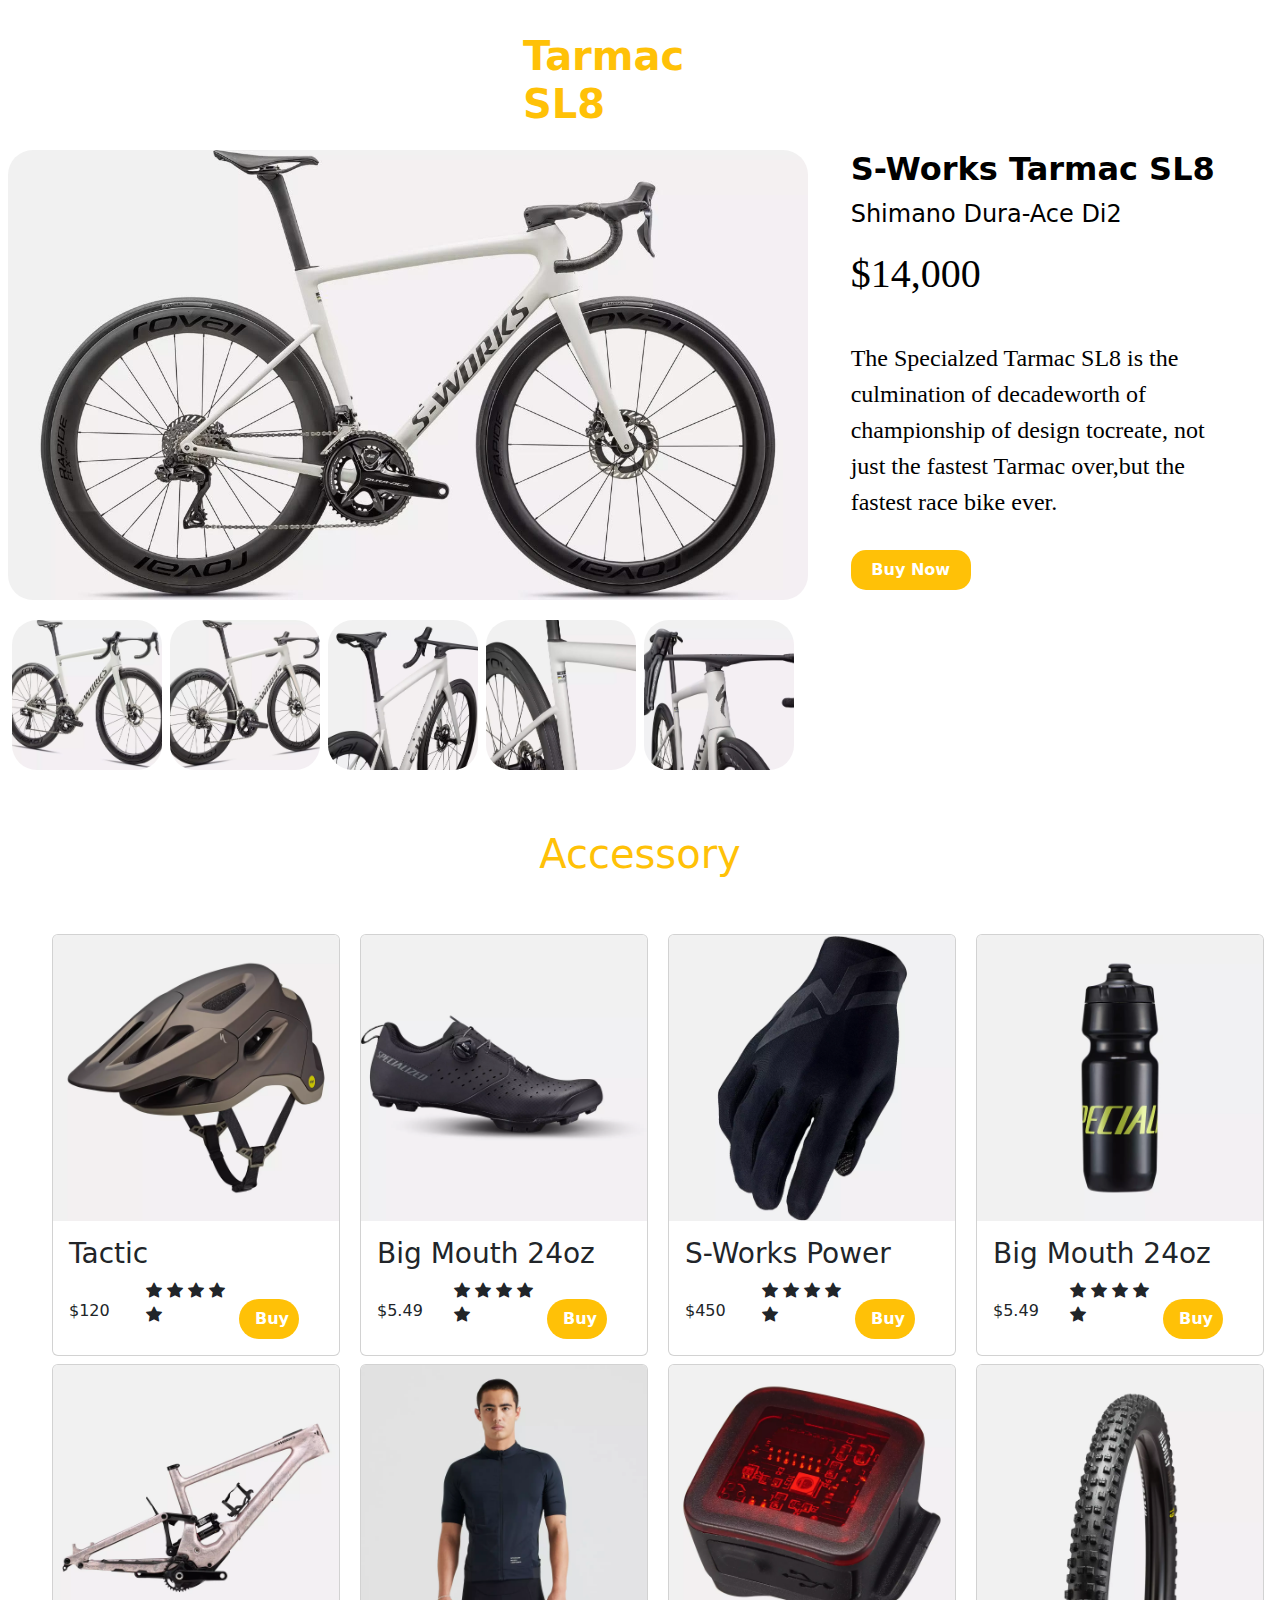
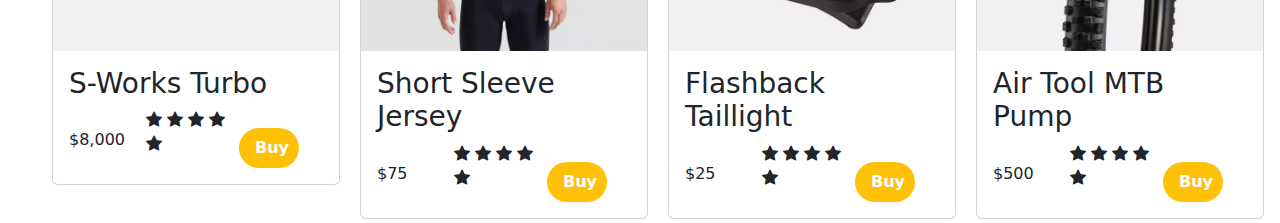
<file: page/index.html>
<!DOCTYPE html>
<html lang="en">
  <head>
    <meta charset="UTF-8" />
    <meta name="viewport" content="width=device-width, initial-scale=1.0" />
    <title>Flexbox in Bootstrap</title>
    <link
      href="https://cdn.jsdelivr.net/npm/bootstrap@5.3.0/dist/css/bootstrap.min.css"
      rel="stylesheet"
    />
    <link
      href="https://cdn.jsdelivr.net/npm/bootstrap-icons/font/bootstrap-icons.css"
      rel="stylesheet"
    />
  </head>
  <body>
    <div class="d-flex flex-column">
      <div
        class="p-2 text-white m-auto mt-4"
        style="width: 250px; height: 70px"
      >
        <h1 class="fs-1 text-warning fw-bold">Tarmac SL8</h1>
      </div>
      <div class="p-2 text-white d-flex mt-5">
        <div class="w-100 h-80">
          <img
            src="/img/bike-3.jpg"
            alt="Left Aligned"
            class="float-start"
            style="width: 800px; height: 450px; border-radius: 25px"
          />
        </div>
        <div class="col-sm-6 col-md-4">
          <div class="w-50 h-100 bg-white">
            <div class="bike-3" style="width: 380px; height: 100px">
              <h1 class="fs-2 fw-bold text-black">S-Works Tarmac SL8</h1>
              <p class="fs-4 text-black">Shimano Dura-Ace Di2</p>
            </div>
            <div class="bike-2" style="width: 380px; height: 90px">
              <h1 class="fs-1 text-black" style="font-family: Averia Libre">
                $14,000
              </h1>
            </div>
            <div class="text" style="width: 380px; height: 210px">
              <p class="fs-4 text-black" style="font-family: Averia Libre">
                The Specialzed Tarmac SL8 is the culmination of decadeworth of
                championship of design tocreate, not just the fastest Tarmac
                over,but the fastest race bike ever.
              </p>
            </div>
            <div
              class="bg-warning"
              style="
                width: 120px;
                height: 40px;
                border-radius: 15px;
                display: flex;
                justify-content: center;
                align-items: center;
              "
            >
              <ul class="nav">
                <li class="nav-item">
                  <a
                    class="nav-link active text-white font-Averia Libre fw-bold"
                    aria-current="page"
                    href=""
                    >Buy Now</a
                  >
                </li>
              </ul>
            </div>
          </div>
        </div>
      </div>
      <div class="p-2 text-white d-flex">
        <div
          class="m-1"
          style="width: 150px; height: 150px; border-radius: 20px"
        >
          <img
            src="/img/bike-4.jpg"
            alt="Left Aligned"
            class="float-start"
            style="
              width: 100%;
              height: 100%;
              border-radius: 25px;
              object-fit: cover;
            "
          />
        </div>
        <div
          class="m-1"
          style="width: 150px; height: 150px; border-radius: 20px"
        >
          <img
            src="/img/bike-5.jpg"
            alt="Left Aligned"
            class="float-start"
            style="
              width: 100%;
              height: 100%;
              border-radius: 25px;
              object-fit: cover;
            "
          />
        </div>
        <div
          class="m-1"
          style="width: 150px; height: 150px; border-radius: 20px"
        >
          <img
            src="/img/bike-6.jpg"
            alt="Left Aligned"
            class="float-start"
            style="
              width: 100%;
              height: 100%;
              border-radius: 25px;
              object-fit: cover;
            "
          />
        </div>
        <div
          class="m-1"
          style="width: 150px; height: 150px; border-radius: 20px"
        >
          <img
            src="/img/bike-7.jpg"
            alt="Left Aligned"
            class="float-start"
            style="
              width: 100%;
              height: 100%;
              border-radius: 25px;
              object-fit: cover;
            "
          />
        </div>
        <div
          class="m-1"
          style="width: 150px; height: 150px; border-radius: 20px"
        >
          <img
            src="/img/bike-8.jpg"
            alt="Left Aligned"
            class="float-start"
            style="
              width: 100%;
              height: 100%;
              border-radius: 25px;
              object-fit: cover;
            "
          />
        </div>
      </div>
      <div class="m-1 m-auto mt-5" style="width: 200px; height: 100px">
        <h1
          class="fs-1 text-warning d-flex justify-content-center align-items-center"
        >
          Accessory
        </h1>
      </div>

      <div class="ms-5 d-flex">
        <div class="col-lg-3 col-md-3 col-sm-6 col-12">
          <div class="card m-1" style="width: 18rem">
            <img src="/img/hat-1.webp" class="card-img-top" alt="Card Image" />
            <div class="card-body">
              <h3 class="card-title">Tactic</h3>
              <p class="m-auto" style="width: 100px; height: 20px">
                <i class="bi bi-star-fill" style="font-size: 1rem"></i>
                <i class="bi bi-star-fill" style="font-size: 1rem"></i>
                <i class="bi bi-star-fill" style="font-size: 1rem"></i>
                <i class="bi bi-star-fill" style="font-size: 1rem"></i>
                <i class="bi bi-star-fill" style="font-size: 1rem"></i>
              </p>
              <div class="d-flex">
                <div class="bg" style="width: 60px; height: 40px">$120</div>
                <div
                  class="bg-warning"
                  style="
                    width: 60px;
                    height: 40px;
                    margin-left: 110px;
                    border-radius: 20px;
                  "
                >
                  <ul class="nav">
                    <li class="nav-item">
                      <a
                        class="nav-link active text-white font-Averia Libre fw-bold"
                        aria-current="page"
                        href=""
                        >Buy</a
                      >
                    </li>
                  </ul>
                </div>
              </div>
            </div>
          </div>
        </div>
        <div class="col-lg-3 col-md-3 col-sm-6 col-12">
          <div class="card m-1" style="width: 18rem">
            <img src="/img/shoes.webp" class="card-img-top" alt="Card Image" />
            <div class="card-body">
              <h3 class="card-title">Big Mouth 24oz</h3>
              <p class="m-auto" style="width: 100px; height: 20px">
                <i class="bi bi-star-fill" style="font-size: 1rem"></i>
                <i class="bi bi-star-fill" style="font-size: 1rem"></i>
                <i class="bi bi-star-fill" style="font-size: 1rem"></i>
                <i class="bi bi-star-fill" style="font-size: 1rem"></i>
                <i class="bi bi-star-fill" style="font-size: 1rem"></i>
              </p>
              <div class="d-flex">
                <div class="bg" style="width: 60px; height: 40px">$5.49</div>
                <div
                  class="bg-warning"
                  style="
                    width: 60px;
                    height: 42x;
                    margin-left: 110px;
                    border-radius: 20px;
                  "
                >
                  <ul class="nav">
                    <li class="nav-item">
                      <a
                        class="nav-link active text-white font-Averia Libre fw-bold"
                        aria-current="page"
                        href=""
                        >Buy</a
                      >
                    </li>
                  </ul>
                </div>
              </div>
            </div>
          </div>
        </div>
        <div class="col-lg-3 col-md-3 col-sm-6 col-12">
          <div class="card m-1" style="width: 18rem">
            <img src="/img/daiii.webp" class="card-img-top" alt="Card Image" />
            <div class="card-body">
              <h3 class="card-title">S-Works Power</h3>
              <p class="m-auto" style="width: 100px; height: 20px">
                <i class="bi bi-star-fill" style="font-size: 1rem"></i>
                <i class="bi bi-star-fill" style="font-size: 1rem"></i>
                <i class="bi bi-star-fill" style="font-size: 1rem"></i>
                <i class="bi bi-star-fill" style="font-size: 1rem"></i>
                <i class="bi bi-star-fill" style="font-size: 1rem"></i>
              </p>
              <div class="d-flex">
                <div class="bg" style="width: 60px; height: 40px">$450</div>
                <div
                  class="bg-warning"
                  style="
                    width: 60px;
                    height: 40px;
                    margin-left: 110px;
                    border-radius: 20px;
                  "
                >
                  <ul class="nav">
                    <li class="nav-item">
                      <a
                        class="nav-link active text-white font-Averia Libre fw-bold"
                        aria-current="page"
                        href=""
                        >Buy</a
                      >
                    </li>
                  </ul>
                </div>
              </div>
            </div>
          </div>
        </div>

        <div class="col-lg-3 col-md-3 col-sm-6 col-12">
          <div class="card m-1" style="width: 18rem">
            <img
              src="/img/bottle-water.webp"
              class="card-img-top"
              alt="Card Image"
            />
            <div class="card-body">
              <h3 class="card-title">Big Mouth 24oz</h3>
              <p class="m-auto" style="width: 100px; height: 20px">
                <i class="bi bi-star-fill" style="font-size: 1rem"></i>
                <i class="bi bi-star-fill" style="font-size: 1rem"></i>
                <i class="bi bi-star-fill" style="font-size: 1rem"></i>
                <i class="bi bi-star-fill" style="font-size: 1rem"></i>
                <i class="bi bi-star-fill" style="font-size: 1rem"></i>
              </p>
              <div class="d-flex">
                <div class="bg" style="width: 60px; height: 40px">$5.49</div>
                <div
                  class="bg-warning"
                  style="
                    width: 60px;
                    height: 40px;
                    margin-left: 110px;
                    border-radius: 20px;
                  "
                >
                  <ul class="nav">
                    <li class="nav-item">
                      <a
                        class="nav-link active text-white font-Averia Libre fw-bold"
                        aria-current="page"
                        href=""
                        >Buy</a
                      >
                    </li>
                  </ul>
                </div>
              </div>
            </div>
          </div>
        </div>
      </div>
      <div class="ms-5 d-flex">
        <div class="col-lg-3 col-md-3 col-sm-6 col-12">
          <div class="card m-1" style="width: 18rem">
            <img
              src="/img/daii-kong2.webp"
              class="card-img-top"
              alt="Card Image"
            />
            <div class="card-body">
              <h3 class="card-title">S-Works Turbo</h3>
              <p class="m-auto" style="width: 100px; height: 20px">
                <i class="bi bi-star-fill" style="font-size: 1rem"></i>
                <i class="bi bi-star-fill" style="font-size: 1rem"></i>
                <i class="bi bi-star-fill" style="font-size: 1rem"></i>
                <i class="bi bi-star-fill" style="font-size: 1rem"></i>
                <i class="bi bi-star-fill" style="font-size: 1rem"></i>
              </p>
              <div class="d-flex">
                <div class="bg" style="width: 60px; height: 40px">$8,000</div>
                <div
                  class="bg-warning"
                  style="
                    width: 60px;
                    height: 40px;
                    margin-left: 110px;
                    border-radius: 20px;
                  "
                >
                  <ul class="nav">
                    <li class="nav-item">
                      <a
                        class="nav-link active text-white font-Averia Libre fw-bold"
                        aria-current="page"
                        href=""
                        >Buy</a
                      >
                    </li>
                  </ul>
                </div>
              </div>
            </div>
          </div>
        </div>
        <div class="col-lg-3 col-md-3 col-sm-6 col-12">
          <div class="card m-1" style="width: 18rem">
            <img
              src="/img/t-shirt.webp"
              class="card-img-top"
              alt="Card Image"
            />
            <div class="card-body">
              <h3 class="card-title">Short Sleeve Jersey</h3>
              <p class="m-auto" style="width: 100px; height: 20px">
                <i class="bi bi-star-fill" style="font-size: 1rem"></i>
                <i class="bi bi-star-fill" style="font-size: 1rem"></i>
                <i class="bi bi-star-fill" style="font-size: 1rem"></i>
                <i class="bi bi-star-fill" style="font-size: 1rem"></i>
                <i class="bi bi-star-fill" style="font-size: 1rem"></i>
              </p>
              <div class="d-flex">
                <div class="bg" style="width: 60px; height: 40px">$75</div>
                <div
                  class="bg-warning"
                  style="
                    width: 60px;
                    height: 40px;
                    margin-left: 110px;
                    border-radius: 20px;
                  "
                >
                  <ul class="nav">
                    <li class="nav-item">
                      <a
                        class="nav-link active text-white font-Averia Libre fw-bold"
                        aria-current="page"
                        href=""
                        >Buy</a
                      >
                    </li>
                  </ul>
                </div>
              </div>
            </div>
          </div>
        </div>
        <div class="col-lg-3 col-md-3 col-sm-6 col-12">
          <div class="card m-1" style="width: 18rem">
            <img src="/img/acces.webp" class="card-img-top" alt="Card Image" />
            <div class="card-body">
              <h3 class="card-title">Flashback Taillight</h3>
              <p class="m-auto" style="width: 100px; height: 20px">
                <i class="bi bi-star-fill" style="font-size: 1rem"></i>
                <i class="bi bi-star-fill" style="font-size: 1rem"></i>
                <i class="bi bi-star-fill" style="font-size: 1rem"></i>
                <i class="bi bi-star-fill" style="font-size: 1rem"></i>
                <i class="bi bi-star-fill" style="font-size: 1rem"></i>
              </p>
              <div class="d-flex">
                <div class="bg" style="width: 60px; height: 40px">$25</div>
                <div
                  class="bg-warning"
                  style="
                    width: 60px;
                    height: 40px;
                    margin-left: 110px;
                    border-radius: 20px;
                  "
                >
                  <ul class="nav">
                    <li class="nav-item">
                      <a
                        class="nav-link active text-white font-Averia Libre fw-bold"
                        aria-current="page"
                        href=""
                        >Buy</a
                      >
                    </li>
                  </ul>
                </div>
              </div>
            </div>
          </div>
        </div>
        <div class="col-lg-3 col-md-3 col-sm-6 col-12">
          <div class="card m-1" style="width: 18rem">
            <img
              src="/img/som-bork-kong.webp "
              class="card-img-top"
              alt="Card Image"
            />
            <div class="card-body">
              <h3 class="card-title">Air Tool MTB Pump</h3>
              <p class="m-auto" style="width: 100px; height: 20px">
                <i class="bi bi-star-fill" style="font-size: 1rem"></i>
                <i class="bi bi-star-fill" style="font-size: 1rem"></i>
                <i class="bi bi-star-fill" style="font-size: 1rem"></i>
                <i class="bi bi-star-fill" style="font-size: 1rem"></i>
                <i class="bi bi-star-fill" style="font-size: 1rem"></i>
              </p>
              <div class="d-flex">
                <div class="bg" style="width: 60px; height: 40px">$500</div>
                <div
                  class="bg-warning"
                  style="
                    width: 60px;
                    height: 40px;
                    margin-left: 110px;
                    border-radius: 20px;
                  "
                >
                  <ul class="nav">
                    <li class="nav-item">
                      <a
                        class="nav-link active text-white font-Averia Libre fw-bold"
                        aria-current="page"
                        href=""
                        >Buy</a
                      >
                    </li>
                  </ul>
                </div>
              </div>
            </div>
          </div>
        </div>
      </div>
    </div>
  </body>
</html>
</file>
